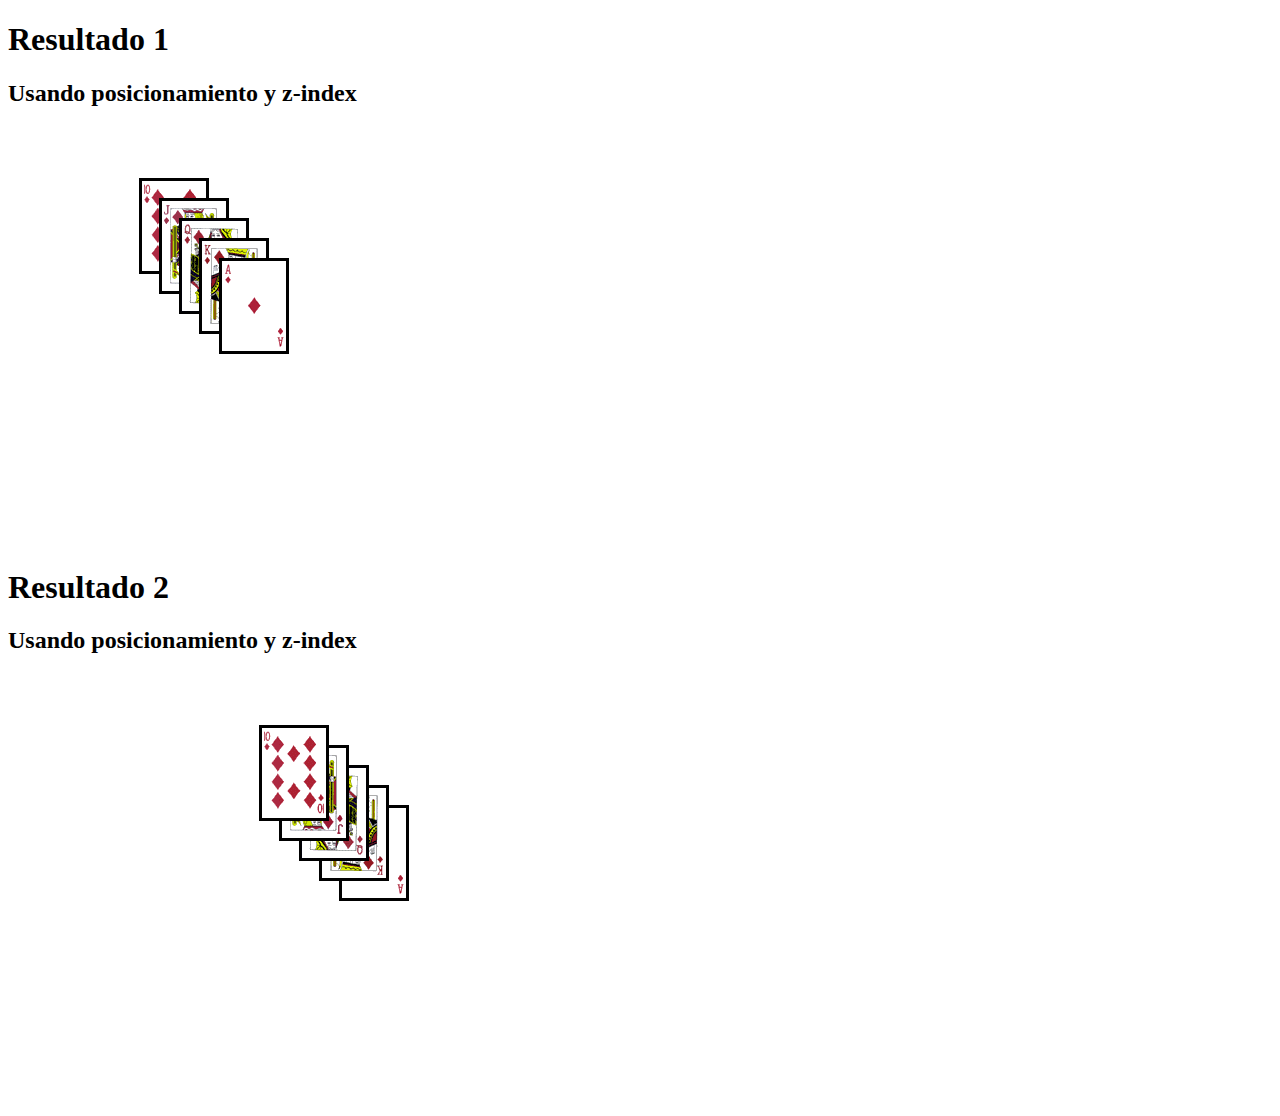
<file: analisis.html>
<!DOCTYPE html>
<html lang="en">
<head>
    <meta charset="UTF-8">
    <meta name="viewport" content="width=device-width, initial-scale=1.0">
    <title>Ejemplo de z-index - Resultado 1 y 2</title>
    <link rel="stylesheet" href="escaleraColores.css" type="text/css" media="all">
</head>
<body>
    <h1>Resultado 1</h1>
    <h2>Usando posicionamiento y z-index</h2>
    <div id="resultado1">
        <div id="as_de_diamantes">
            <img src="diamonds_ace.gif" alt="as de diamantes">
        </div>
        <div id="rey_de_diamantes">
            <img src="diamonds_king.gif" alt="rey de diamantes">
        </div>
        <div id="reina_de_diamantes">
            <img src="diamonds_queen.gif" alt="reina de diamantes">
        </div>
        <div id="sota_de_diamantes">
            <img src="diamonds_jack.gif" alt="sota de diamantes">
        </div>
        <div id="diez_de_diamantes">
            <img src="diamonds_10.gif" alt="diez de diamantes">
        </div>
    </div>

    <h1>Resultado 2</h1>
    <h2>Usando posicionamiento y z-index</h2>
    <div id="resultado2">
        <div id="diez_de_diamantes_2">
            <img src="diamonds_10.gif" alt="diez de diamantes">
        </div>
        <div id="sota_de_diamantes_2">
            <img src="diamonds_jack.gif" alt="sota de diamantes">
        </div>
        <div id="reina_de_diamantes_2">
            <img src="diamonds_queen.gif" alt="reina de diamantes">
        </div>
        <div id="rey_de_diamantes_2">
            <img src="diamonds_king.gif" alt="rey de diamantes">
        </div>
        <div id="as_de_diamantes_2">
            <img src="diamonds_ace.gif" alt="as de diamantes">
        </div>
    </div>
</body>
</html>
</file>
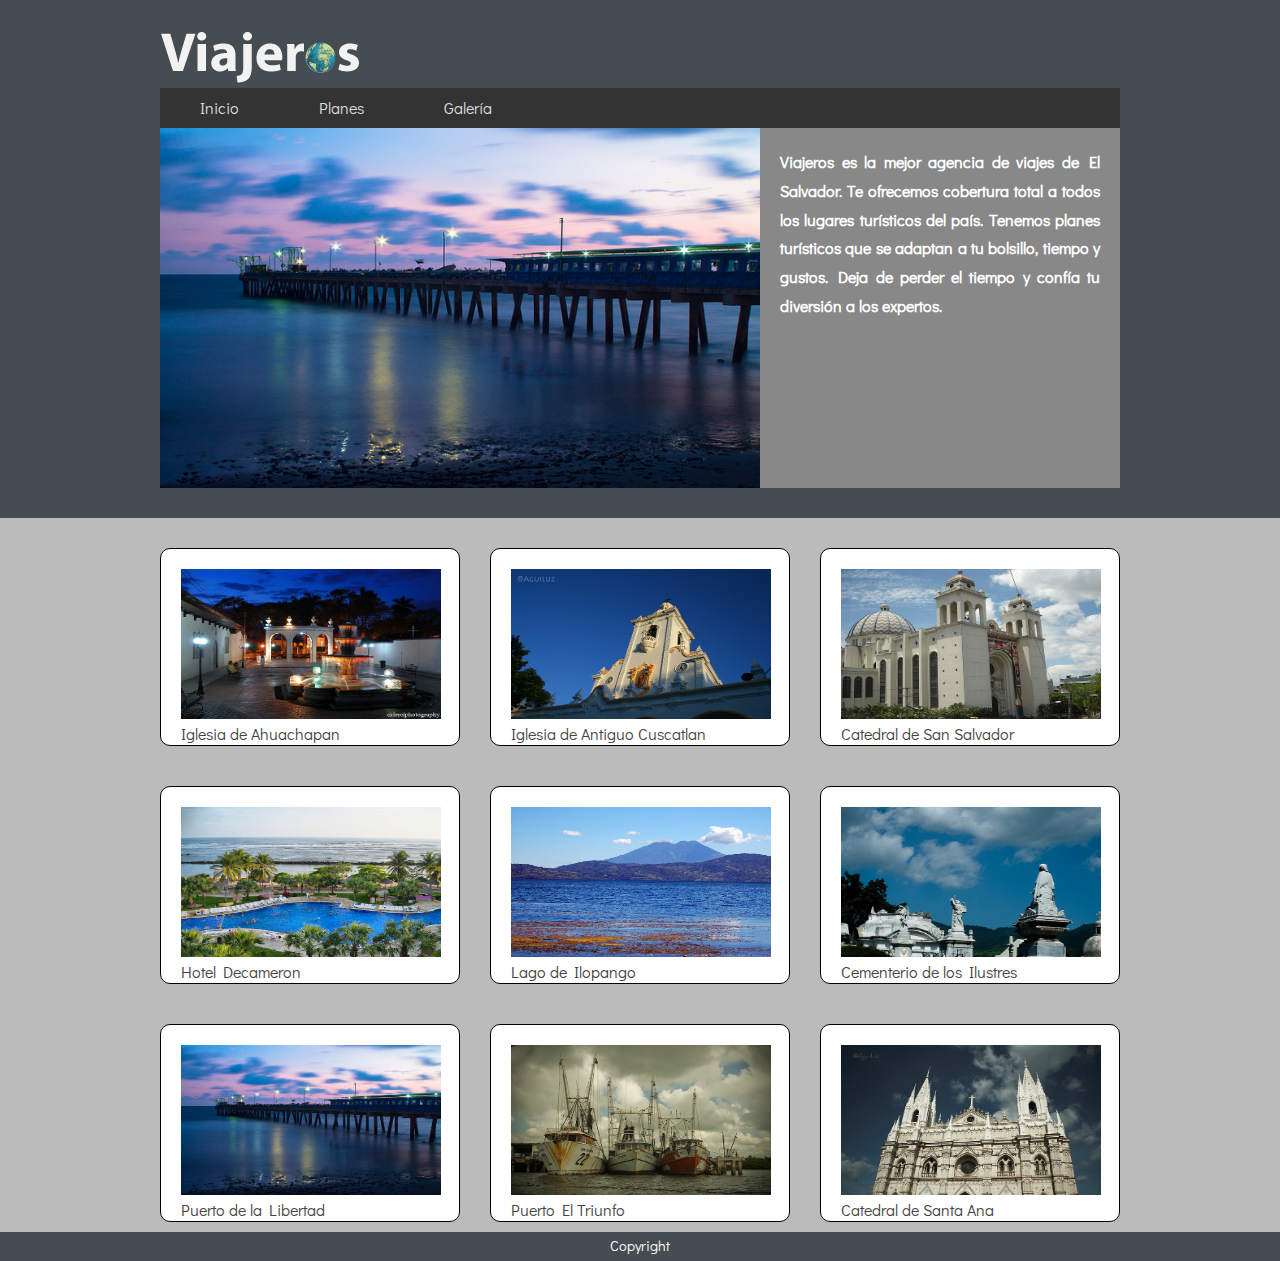
<file: galeria.html>
<!DOCTYPE html>
<html lang="en">
<head>
    <meta charset="UTF-8">
    <meta name="viewport" content="width=device-width, initial-scale=1.0">
    <title>Agencia de Viajes</title>
    <link rel="stylesheet" href="fijo.css">
    <link rel="stylesheet" href="menu.css">
</head>
<body>
    <section id="superior">
        <div id="encabezado">
            <nav>
                <img src="logoViajeros.png" alt="Logo Viajeros" width="200" height="54" id="logo">
                <ul>
                    <li><a href="index.html" id="inicio">Inicio</a></li>
                    <li><a href="planes.html" id="planes">Planes</a></li>
                    <li><a href="galeria.html" id="galeria">Galería</a></li>
                </ul>
            </nav>
            <div id="imgDesc">
                <img src="puerto_la_libertad.jpg" alt="Imagen principal" width="600" height="360">
                <div id="descripcion">
                    <p>Viajeros es la mejor agencia de viajes de El Salvador. Te ofrecemos cobertura total a todos los lugares turísticos del país. Tenemos planes turísticos que se adaptan a tu bolsillo, tiempo y gustos. Deja de perder el tiempo y confía tu diversión a los expertos.</p>
                </div>
            </div>
        </div>
    </section>
    
    <section id="contenido">
        <div id="galeria">
            <div class="plan">
                <img src="ahuachapan2.jpg" alt="Ahuachapan" width="260" height="150">
                <p>Iglesia de Ahuachapan</p>
            </div>
            <div class="plan">
                <img src="antiguo_cuscatlan.jpg" alt="Antiguo Cuscatlan" width="260" height="150">
                <p>Iglesia de Antiguo Cuscatlan</p>
            </div>
            <div class="plan">
                <img src="catedral.jpg" alt="Catedral de San Salvador" width="260" height="150">
                <p>Catedral de San Salvador</p>
            </div>
            <div class="plan">
                <img src="decameron.jpg" alt="Hotel Decameron" width="260" height="150">
                <p>Hotel Decameron</p>
            </div>
            <div class="plan">
                <img src="lago_ilopango.jpg" alt="Lago de Ilopango" width="260" height="150">
                <p>Lago de Ilopango</p>
            </div>
            <div class="plan">
                <img src="los_ilustres.jpg" alt="Cementerio de los Ilustres" width="260" height="150">
                <p>Cementerio de los Ilustres</p>
            </div>
            <div class="plan">
                <img src="puerto_la_libertad.jpg" alt="Puerto de la Libertad" width="260" height="150">
                <p>Puerto de la Libertad</p>
            </div>
            <div class="plan">
                <img src="puerto_triunfo.jpg" alt="Puerto El Triunfo" width="260" height="150">
                <p>Puerto El Triunfo</p>
            </div>
            <div class="plan">
                <img src="santa_ana.jpg" alt="Catedral de Santa Ana" width="260" height="150">
                <p>Catedral de Santa Ana</p>
            </div>
        </div>
    </section>
    <footer>
        Copyright
    </footer>
</body>
</html>
</file>
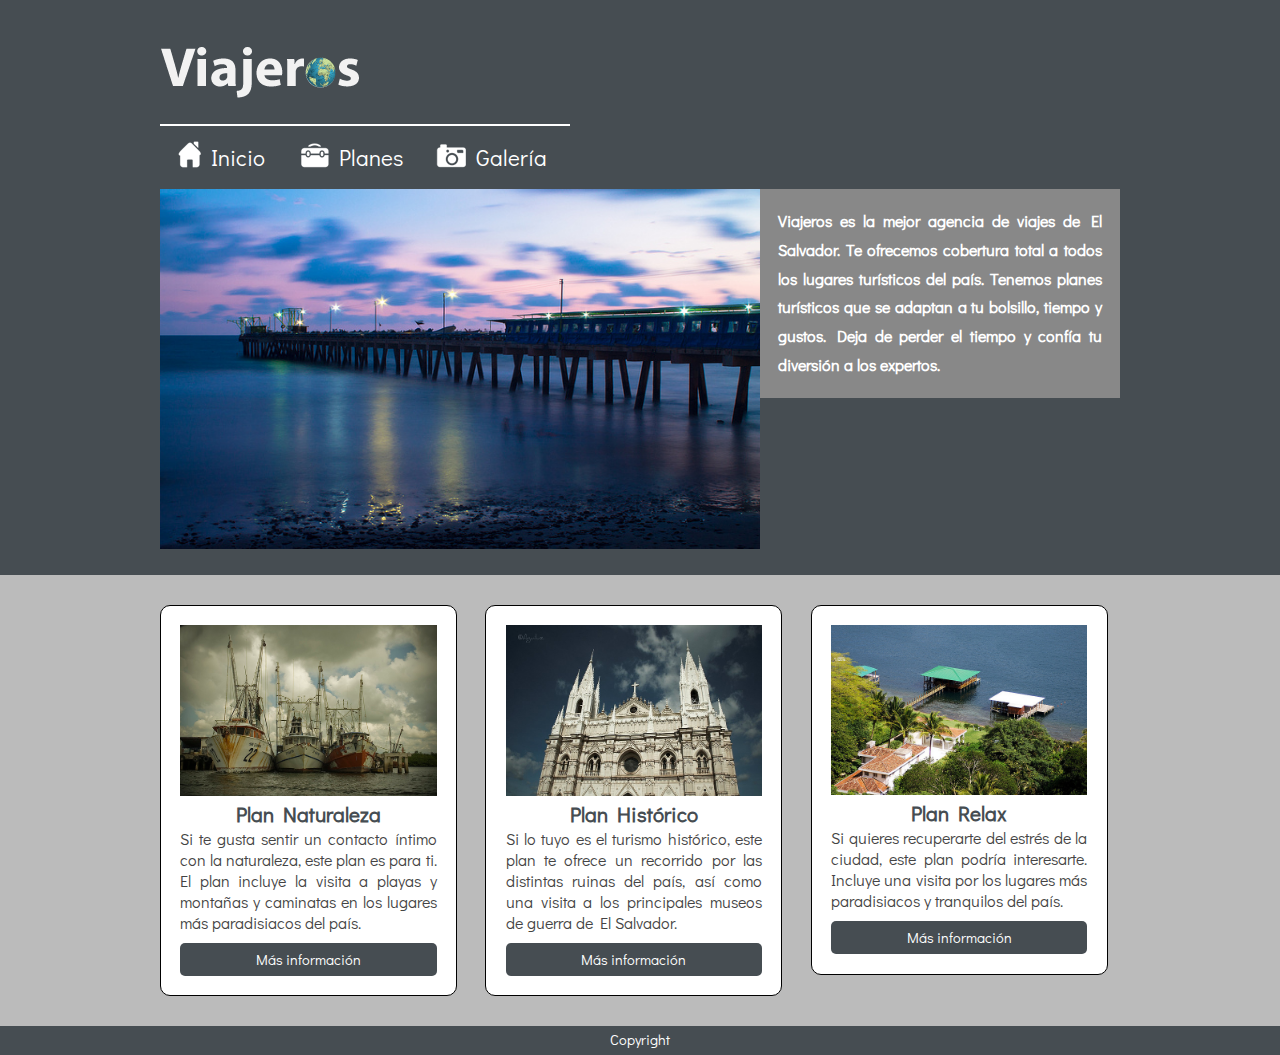
<file: index3.html>
<!DOCTYPE html>
<html lang="en">
<head>
    <meta charset="UTF-8">
    <meta name="viewport" content="width=device-width, initial-scale=1.0">
    <title>Agencia de Viajes</title>
    <link rel="stylesheet" href="flexible.css">
    <link rel="stylesheet" href="menú_flexible.css">
</head>
<body>
    <section id="superior">
        <div id="encabezado">
            <nav>
                <img src="logoViajeros.png" alt="Logo Viajeros" width="200" height="54" id="logo">
                <ul>
                    <li><a href="index.html" id="inicio">Inicio</a></li>
                    <li><a href="planes.html" id="planes">Planes</a></li>
                    <li><a href="galeria.html" id="galeria">Galería</a></li>
                </ul>
            </nav>
            <div id="imgDesc">
                <img src="puerto_la_libertad.jpg" alt="Imagen principal" width="600" height="360">
                <div id="descripcion">
                    <p>Viajeros es la mejor agencia de viajes de El Salvador. Te ofrecemos cobertura total a todos los lugares turísticos del país. Tenemos planes turísticos que se adaptan a tu bolsillo, tiempo y gustos. Deja de perder el tiempo y confía tu diversión a los expertos.</p>
                </div>
            </div>
        </div>
    </section>
    
    <section id="contenido">
        <div class="plan">
            <img src="puerto_triunfo.jpg" alt="Plan Naturaleza" width="260" height="150">
            <h1>Plan Naturaleza</h1>
            <p>Si te gusta sentir un contacto íntimo con la naturaleza, este plan es para ti. El plan incluye la visita a playas y montañas y caminatas en los lugares más paradisiacos del país.</p>
            <p class="boton"><a href="planes.html#galeriaNaturaleza">Más información</a></p>
        </div>
        <div class="plan">
            <img src="santa_ana.jpg" alt="Plan Histórico" width="260" height="150">
            <h1>Plan Histórico</h1>
            <p>Si lo tuyo es el turismo histórico, este plan te ofrece un recorrido por las distintas ruinas del país, así como una visita a los principales museos de guerra de El Salvador.</p>
            <p class="boton"><a href="planes.html#galeriaHistorico">Más información</a></p>
        </div>
        <div class="plan">
            <img src="planRelax.jpg" alt="Plan Relax" width="260" height="150">
            <h1>Plan Relax</h1>
            <p>Si quieres recuperarte del estrés de la ciudad, este plan podría interesarte. Incluye una visita por los lugares más paradisiacos y tranquilos del país.</p>
            <p class="boton"><a href="planes.html#galeriaRelax">Más información</a></p>
        </div>
    </section>
    <footer>
        Copyright
    </footer>
</body>
</html>
</file>
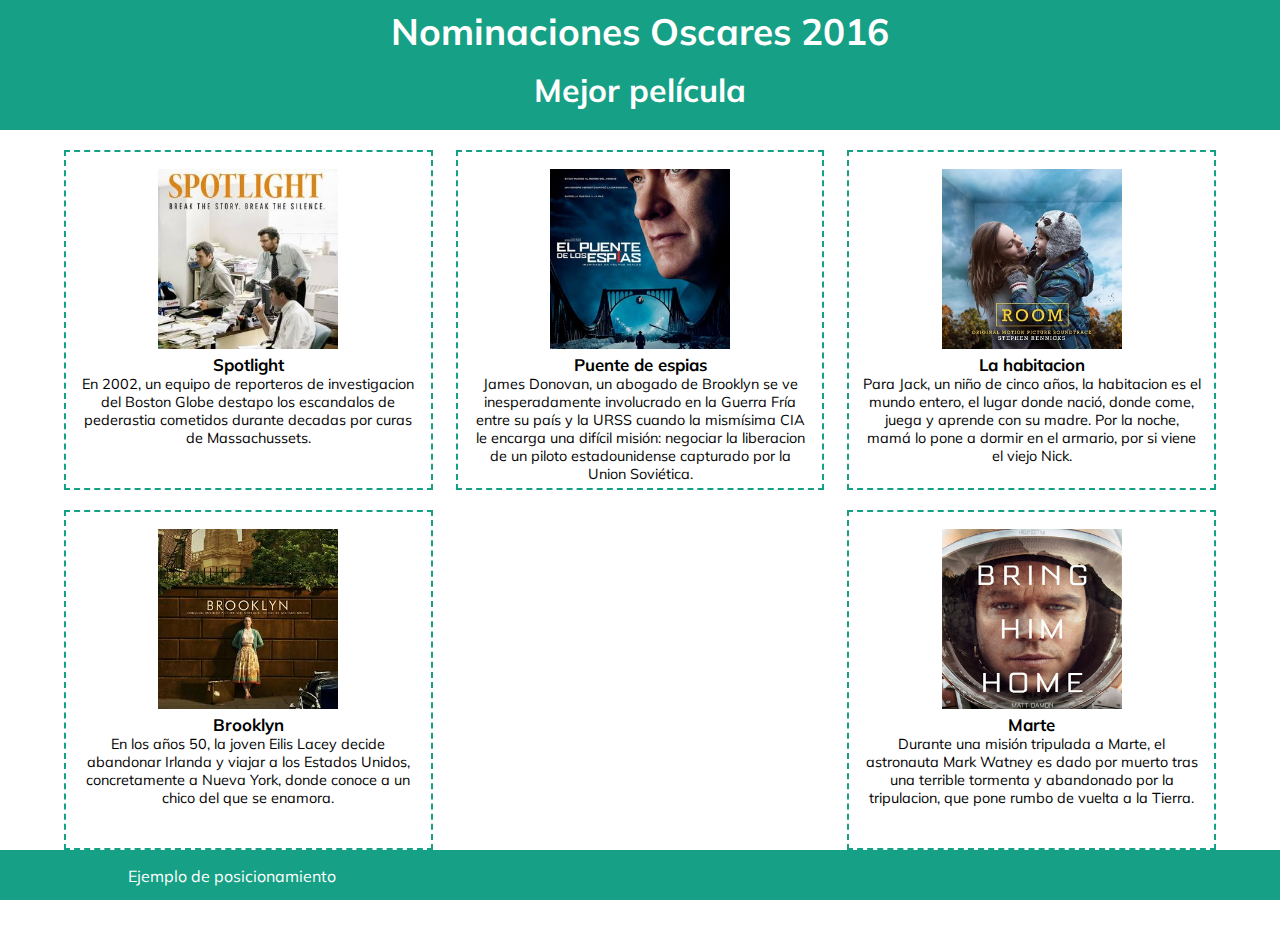
<file: oscares.html>
<!DOCTYPE html>
<html lang="en">
<head>
    <meta charset="UTF-8">
    <meta name="viewport" content="width=device-width, initial-scale=1.0">
    <title>Nominaciones Mejor Película</title>
    <link rel="stylesheet" href="style.css">
</head>
<body>
    <header>
        <div>
            <h1>Nominaciones Oscares 2016</h1>
            <h2>Mejor película</h2>
        </div>
    </header>
    <section>
        <article>
            <img src="spotlight.jpg" alt="">
            <h3>Spotlight</h3>
            <p>En 2002, un equipo de reporteros de investigacion del Boston Globe destapo los
            escandalos de pederastia cometidos durante decadas por curas de Massachussets.</p>
        </article>
        <article>
            <img src="renacido.jpg" alt="">
            <h3>El renacido</h3>
            <p>En las profundidades de la America salvaje, el explorador Hugh Glass participa
            junto a su hijo mestizo Hawk en una expedición de tramperos que recolecta pieles.
            Glass resulta gravemente herido por el ataque de un oso y es abandonado a su
            suerte por un traicionero miembro de su equipo, John Fitzgerald.</p>
        </article>
        <article>
            <img src="espias.jpg" alt="">
            <h3>Puente de espias</h3>
            <p>James Donovan, un abogado de Brooklyn se ve inesperadamente involucrado en la
            Guerra Fría entre su país y la URSS cuando la mismísima CIA le encarga una difícil
            misión: negociar la liberacion de un piloto estadounidense capturado por la Union
            Soviética.</p>
        </article>
        <article>
            <img src="room.jpg" alt="">
            <h3>La habitacion</h3>
            <p>Para Jack, un niño de cinco años, la habitacion es el mundo entero, el lugar
            donde nació, donde come, juega y aprende con su madre. Por la noche, mamá lo pone
            a dormir en el armario, por si viene el viejo Nick.</p>
        </article>
        <article>
            <img src="brooklyn.jpg" alt="">
            <h3>Brooklyn</h3>
            <p>En los años 50, la joven Eilis Lacey decide abandonar Irlanda y viajar a los
            Estados Unidos, concretamente a Nueva York, donde conoce a un chico del que se
            enamora.</p>
        </article>
        <article>
            <img src="marte.jpg" alt="">
            <h3>Marte</h3>
            <p>Durante una misión tripulada a Marte, el astronauta Mark Watney es dado por
            muerto tras una terrible tormenta y abandonado por la tripulacion, que pone rumbo
            de vuelta a la Tierra.</p>
        </article>
    </section>
    <footer>
        <div>
            Ejemplo de posicionamiento
        </div>
    </footer>
</body>
</html>
</file>
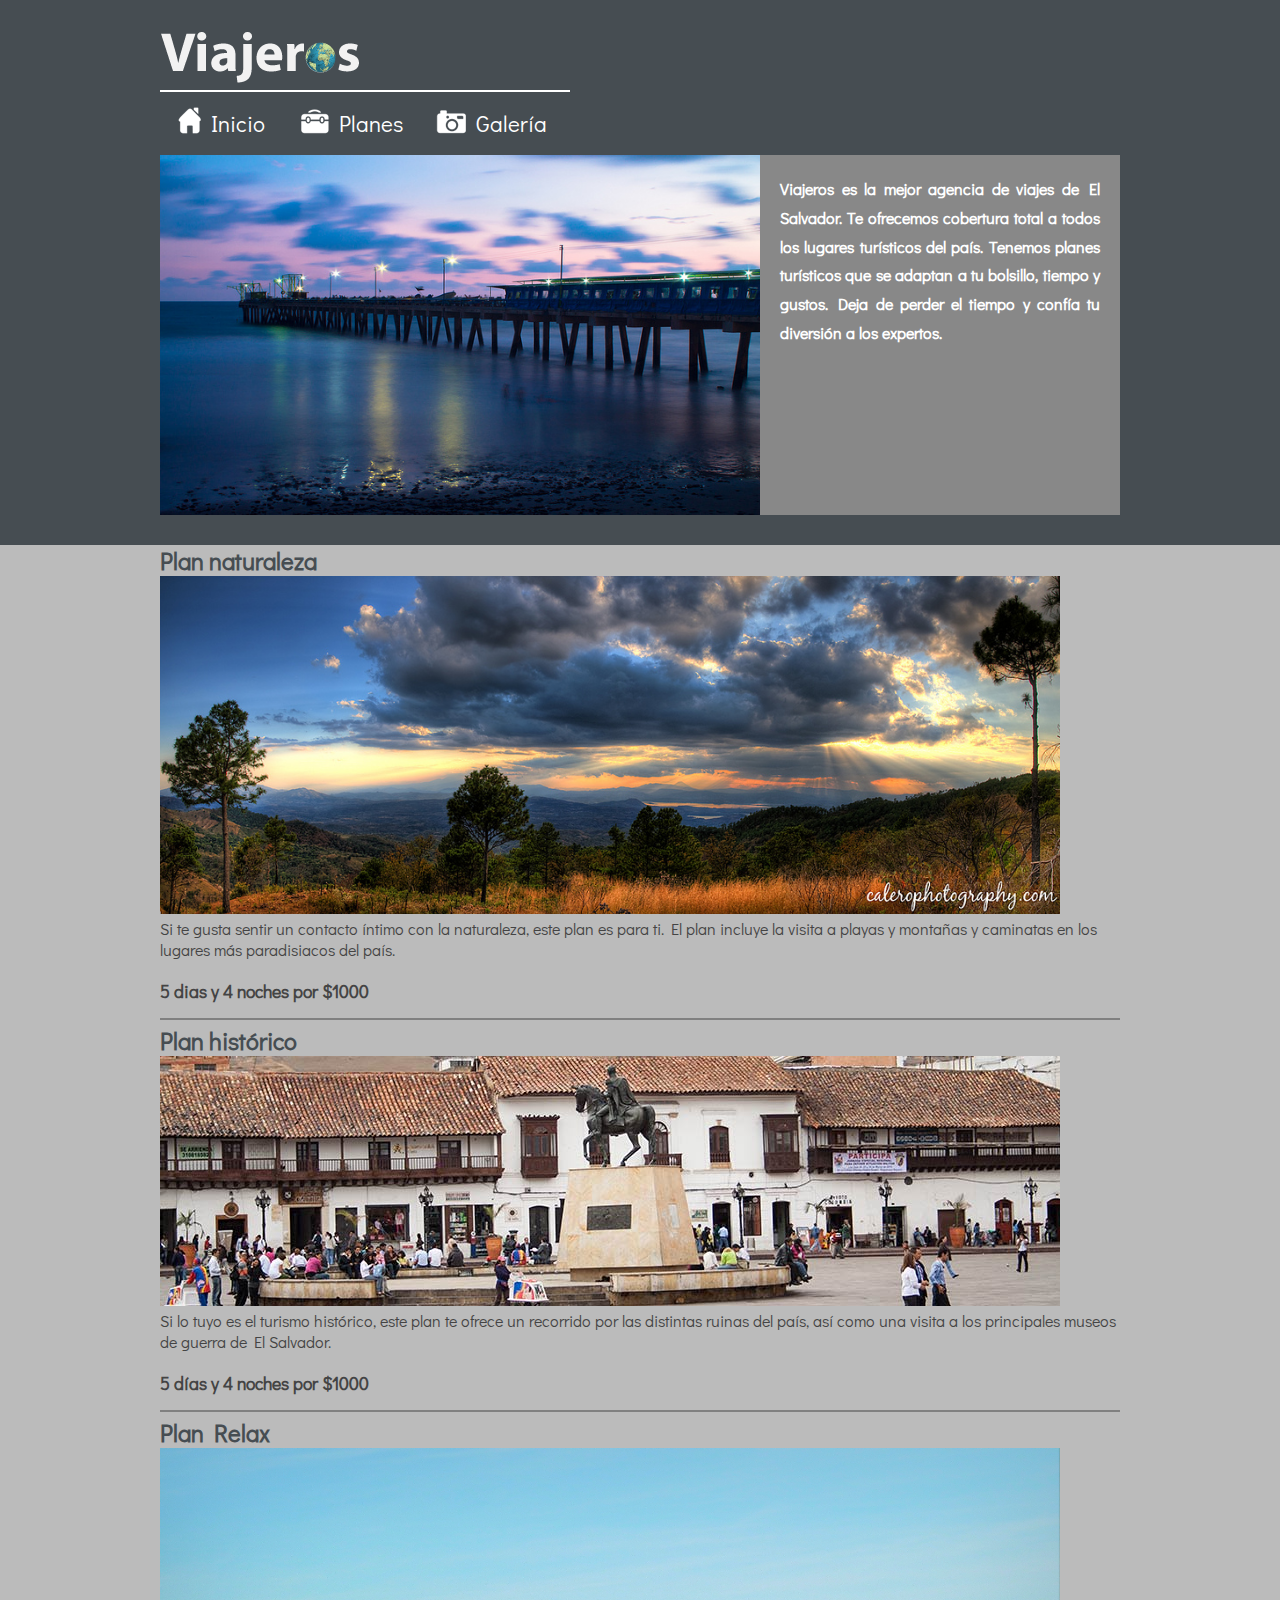
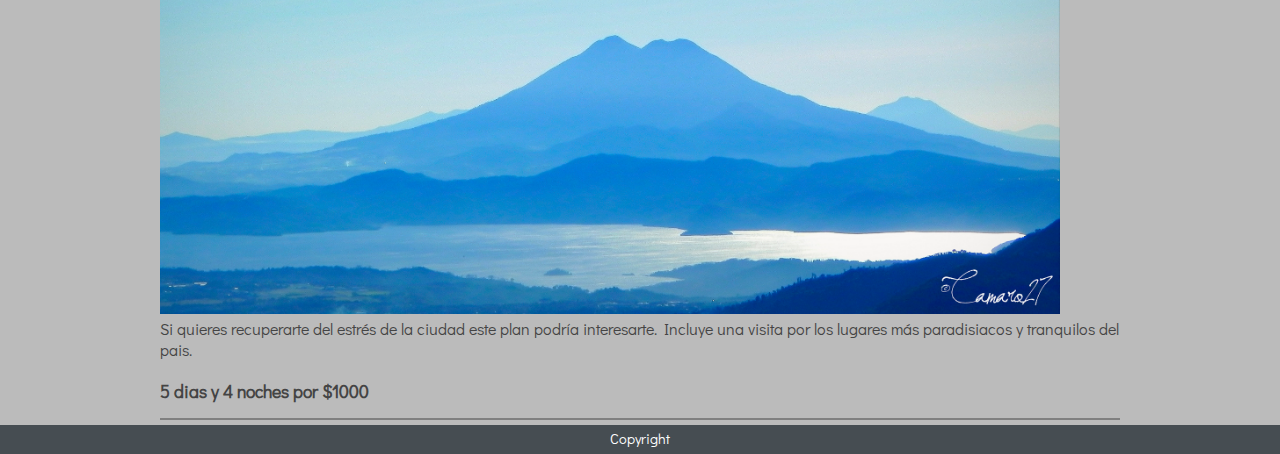
<file: planes.html>
<!DOCTYPE html>
<html lang="en">
<head>
    <meta charset="UTF-8">
    <meta name="viewport" content="width=device-width, initial-scale=1.0">
    <title>Agencia de Viajes</title>
    <link rel="stylesheet" href="fijo.css">
    <link rel="stylesheet"href="menú.css">
</head>
<body>
    <section id="superior">
        <div id="encabezado">
            <nav>
                <img src="logoViajeros.png" alt="Logo Viajeros" width="200" height="54" id="logo">
                <ul>
                    <li><a href="index.html" id="inicio">Inicio</a></li>
                    <li><a href="planes.html" id="planes">Planes</a></li>
                    <li><a href="galeria.html" id="galeria">Galería</a></li>
                </ul>
            </nav>
            <div id="imgDesc">
                <img src="puerto_la_libertad.jpg" alt="Imagen principal" width="600" height="360">
                <div id="descripcion">
                    <p>Viajeros es la mejor agencia de viajes de El Salvador. Te ofrecemos cobertura total a todos los lugares turísticos del país. Tenemos planes turísticos que se adaptan a tu bolsillo, tiempo y gustos. Deja de perder el tiempo y confía tu diversión a los expertos.</p>
                </div>
            </div>
        </div>
    </section>
    
    <section id="contenido">
        <div class="planes" id="galeriaNaturaleza">
            <h1>Plan naturaleza</h1>
            <img src="galeriaNaturaleza.jpg" alt="Plan
           naturaleza" width="900">
            <p>Si te gusta sentir un contacto íntimo con la naturaleza, este
           plan es para ti. El plan incluye la visita a playas y montañas y caminatas en
           los lugares más paradisiacos del país.</p>
            <p class="precio">5 dias y 4 noches por $1000</p>
           </div>
           <div class="planes" id="galeriaHistorico">
            <h1>Plan histórico</h1>
            <img src="galeriaHistorico.jpg" alt="Plan Historico"
           width="900">
            <p>Si lo tuyo es el turismo histórico, este plan te ofrece un
           recorrido por las distintas ruinas del país, así como una visita a los
           principales museos de guerra de El Salvador.</p>
            <p class="precio">5 días y 4 noches por $1000</p>
           </div>
           <div class="planes" id="galeriaRelax">
            <h1>Plan Relax</h1>
            <img src="galeriaRelax.jpg" alt="Plan relax"
           width="900">
            <p>Si quieres recuperarte del estrés de la ciudad este plan
           podría interesarte. Incluye una visita por los lugares más paradisiacos y
           tranquilos del pais.</p>
            <p class="precio">5 dias y 4 noches por $1000</p>
           </div>
    </section>
    <footer>
        Copyright
    </footer>
</body>
</html>
</file>
<file: escaleraColores.css>
/* Estilos para Resultado 1 */
#resultado1 {
  position: relative;
  width: 300px; 
  height: 400px; 
  margin-bottom: 40px; 
  border: 1px solid transparent; 
  z-index: 1; 
}

#resultado1 #diez_de_diamantes {
  position: absolute;
  top: 50px;
  left: 130px;
  z-index: 1; 
}

#resultado1 #sota_de_diamantes {
  position: absolute;
  top: 70px;
  left: 150px;
  z-index: 2; 
}

#resultado1 #reina_de_diamantes {
  position: absolute;
  top: 90px;
  left: 170px;
  z-index: 3; 
}

#resultado1 #rey_de_diamantes {
  position: absolute;
  top: 110px;
  left: 190px;
  z-index: 4; 
}

#resultado1 #as_de_diamantes {
  position: absolute;
  top: 130px;
  left: 210px;
  z-index: 5; 
}

/* Estilos para Resultado 2 */
#resultado2 {
  position: relative;
  width: 300px; 
  height: 400px; 
  margin-bottom: 40px; 
  border: 1px solid transparent; 
  z-index: 0; 
}

#resultado2 #diez_de_diamantes_2 {
  position: absolute;
  top: 50px;
  left: 250px;
  z-index: 5; 
}

#resultado2 #sota_de_diamantes_2 {
  position: absolute;
  top: 70px;
  left: 270px;
  z-index: 4; 
}

#resultado2 #reina_de_diamantes_2 {
  position: absolute;
  top: 90px;
  left: 290px;
  z-index: 3; 
}

#resultado2 #rey_de_diamantes_2 {
  position: absolute;
  top: 110px;
  left: 310px;
  z-index: 2; 
}

#resultado2 #as_de_diamantes_2 {
  position: absolute;
  top: 130px;
  left: 330px;
  z-index: 1; 
}
</file>
<file: fijo.css>
/* FUENTES */
@import url(http://fonts.googleapis.com/css?family=Didact+Gothic);
*{
font-family: 'Didact Gothic', sans-serif;
margin: 0;
padding: 0;

}
/*Estilos iniciales*/
body{
    margin: 0px;
    background-color: #BBB;
    color: #444;
}
h1{
    font-size: 1.3em;
    text-align: center;
    color: #464d52;
}
/* PARTE SUPERIOR */
#superior{
    width: 100%;
    padding: 30px 0px;
    background-color: #464d52;
}
    
#encabezado{
    margin: 0px auto;
    width: 960px;
}   
#imgDesc img {
    float: left; 
    overflow:hidden;
}
#imgDesc{
    overflow:hidden;
}
#descripcion{
    width: 360px;
    height: 360px;
    background-color: #888;
    float: right;
    
}   
#descripcion p{
    margin: 20px;
    color: white;
    font-weight: bold;
    line-height: 180%;
    text-align: justify;
}
/*Contenido principal de las paginas*/
#contenido{
    width: 960px;
    margin: 0px auto;
    clear: left;
    
}
    
/*PIE DE LA PAGINA*/
footer{
    text-align: center;
    margin: 0;
    font-size: .9em;
    Line-height: 2;
    clear: both;
    background-color: #464d52;
    color: white;
    width: 100%;
}
/*

CONTENIDO DE LA PAGINA INDEX */

.plan{
    width: 258px;
    padding: 20px;
    background-color:white;
    margin: 30px 15px;
    border: solid 1px black;
    border-radius: 10px;
    float: left;
    text-align: justify;
}
/* Primer div, cuarto div,.... */
#contenido div:nth-child(3n+1){
    margin-left: 0px;
}

/* Tercer div, sexto div, etc */
#contenido div:nth-child(3n){
    margin-right: 0px;
}
.boton{
    background-color:#464d52;
    padding: 7px;
    border-radius: 5px;
    color: white;
    margin-top: 10px;
    font-size: .9em;
    text-align: center;
    vertical-align: middle;
    cursor: pointer;
    transition: background 1s;
    
 }
.boton:hover{
    background: #5077c7;
    
}
.boton a{
    text-decoration: none;
    color: white;
    width: 100%;
    display: block;
}
CONTENIDO DE LA PAGINA PLANES */
.planes{
    width: 900px;
    background: white;
    padding: 10px 30px;
}

.planes h1{
    text-align: left;
    font-size: 1.5em;
}
.planes .precio{
    font-size: 1.1em;
    margin: 20px 0px 5px;
    padding-bottom: 15px;
    border-bottom: solid 2px grey;
    font-weight: bold;
}
CONTENIDO DE LA PAGINA GALERIA*/
#galeria .plan p{
text-align: center;
font-style: italic;

}

#galeria .plan{
font-size: 1em;
margin-bottom: 10px;
padding-bottom: 1px;
}
</file>
<file: menu.css>
*{
margin: 0;
padding: 0;
}
body{
font-family: Arial;
}

/* estilos generales*/
nav ul{
    list-style-type: none;
}
nav li{
    line-height: 2.5em;
}
nav a{
    color: #ddd;
    display: block;
    padding: 0 2.5em;
    text-decoration: none;
}
nav a:hover{
    background: rgba(0, 0, 0, 0.5);
}
/* Primer nivel*/
nav>ul{
    background-color: #333;
    width: 100%;
    overflow:hidden;
}
nav>ul>li{
    float: left;
}
nav>ul>li>ul{
    position:absolute;
    display:none
}
nav>ul>li:hover ul{
    display: block;
}
nav>ul>li>ul>li{
    background-color: #222;
}
</file>
<file: flexible.css>
/* FUENTES */
@import url(http://fonts.googleapis.com/css?family=Didact+Gothic);
*{
font-family: 'Didact Gothic', sans-serif;
margin: 0;
padding: 0;

}
/*Estilos iniciales*/
body{
    margin: 0px;
    background-color: #BBB;
    color: #444;
}
h1{
    font-size: 1.3em;
    text-align: center;
    color: #464d52;
}
/* PARTE SUPERIOR */
#superior{
    width: 100%;
    padding: 2% 0px;
    background-color: #464d52;
}
    
#encabezado{
    margin: 0px auto;
    width: 80%;
    min-width: 650px;
    max-width: 960px;
}
#logo{
    margin: 2% 0px;
    height: auto;
}

#imgDesc img{
    float: left;
}
#imgDesc{
    overflow:hidden;
}
#descripcion{
    width: 37.5%;
    height: auto;
    background-color: #888;
    float: right;
    
}   
#descripcion p{
    margin: 5%;
    color: white;
    font-weight: bold;
    line-height: 180%;
    text-align: justify;
}
/*Contenido principal de las paginas*/
#contenido{
    width: 80%;
    margin: 0px auto;
    min-width: 650px;
    max-width: 960px;
    clear: left;
    
}
    
/*PIE DE LA PAGINA*/
footer{
    text-align: center;
    margin: 0;
    font-size: .9em;
    Line-height: 2;
    clear: both;
    background-color: #464d52;
    color: white;
    width: 100%;
}
/*

CONTENIDO DE LA PAGINA INDEX */

.plan{
    width: 26.7%;
    padding: 2%;
    background-color:white;
    margin: 30px 1.5%;
    border: solid 1px black;
    border-radius: 10px;
    float: left;
    text-align: justify;
}
.plan img{
    width: 100%;
    height: auto;

}
/* Primer div, cuarto div,.... */
#contenido div:nth-child(3n+1){
    margin-left: 0px;
}

/* Tercer div, sexto div, etc */
#contenido div:nth-child(3n){
    margin-right: 0px;
}
.boton{
    background-color:#464d52;
    padding: 7px;
    border-radius: 5px;
    color: white;
    margin-top: 10px;
    font-size: .9em;
    text-align: center;
    vertical-align: middle;
    cursor: pointer;
    transition: background 1s;
    
 }
.boton:hover{
    background: #5077c7;
    
}
.boton a{
    text-decoration: none;
    color: white;
    width: 100%;
    display: block;
}
CONTENIDO DE LA PAGINA PLANES */
.planes{
    width: 94%;
    background: white;
    padding: 1% 3%;
}
.planes img{
    width: 100%;
    border-radius: 15px;
}
.planes h1{
    text-align: left;
    font-size: 1.5em;
}
.planes .precio{
    font-size: 1.1em;
    margin: 20px 0px 5px;
    padding-bottom: 15px;
    border-bottom: solid 2px grey;
    font-weight: bold;
}
CONTENIDO DE LA PAGINA GALERIA*/
#galeria .plan p{
text-align: center;
font-style: italic;

}

#galeria .plan{
    font-size: 1em;
    margin-bottom: 10px;
    padding-bottom: 1px;
    margin: 30px 1.4% 10px;
    display: inline-block;
    float: none;
    vertical-align: top;
}
</file>
<file: menú_flexible.css>
/*MENU */
nav{
    width: 100%;
    font-size: 1.4em;
}

nav ul{
    list-style: none;
    margin: 0px 0px 65px 0px;
}

nav ul li{
    float: left;
    margin: 0px;
    padding: 10px 0px 0px 0px;
    border-top: solid 2px white;
}

nav ul li a {
    text-decoration: none;
    padding: 0.3em 0.5em;
    margin: 0em 0.5em;
    display: block;
    color: white;
}
nav ul li a:hover{
    color: #AAA;
    transform:scale(1.25);
}
nav ul li a#inicio{
    background: url(home.png) no-repeat 0px 3px;
    padding-left: 40px;
}
    
nav ul li a#planes{
    background: url( planes.png) no-repeat 0px 3px;
    padding-Left: 40px;
    
}
    
nav ul li a#galeria{
    background: url(galeria.png) no-repeat 0px 3px;
    padding-left: 40px;
}
</file>
<file: style.css>
@import url(https://fonts.googleapis.com/css?family=Muli);

* {
    margin: 0;
    padding: 0;
}

body {
    font-family: 'Muli', sans-serif;
    text-align: justify;
    padding-top: 130px; 
    padding-bottom: 50px; 
}

header {
    background: #16A085;
    height: 130px;
    width: 100%;
    position: fixed;
    top: 0;
    left: 0;
    z-index: 1000;
    overflow: hidden;
}

footer {
    background: #16A085;
    height: 50px;
    width: 100%;
    position: fixed; 
    bottom: 0;
    left: 0;
    z-index: 1000;
}

header div, footer div {
    width: 80%;
    margin: 0 auto;
    color: white;
}

footer div {
    padding-top: 1rem;
}

h1 {
    font-size: 2.3rem;
    margin-bottom: 1rem;
    padding-top: 0.5rem;
    text-align: center;
}

h2 {
    font-size: 2rem;
    text-align: center;
}

section {
    margin: 20px auto;
    width: 90%;
    display: flex;
    flex-wrap: wrap;
    justify-content: space-between;
    text-align: center;
}

section article {
    font-size: 0.9rem;
    height: 340px;
    width: 32%;
    margin-bottom: 20px;
    box-sizing: border-box;
    border: 2px dashed #16A085;
    padding: 1%;
}

section article:nth-child(2) {
    background-color: rgba(70, 130, 180, 0.9);
    position: static;
    left: 100px;
    top: 50px;
    display: none;
}

section article img {
    height: 180px;
    max-width: 100%;
    overflow: hidden;
    margin: 5px auto;
    display: block;
}
</file>
<file: menú.css>
/*MENU */
nav{
    width: 960px;
    font-size: 1.4em;
}

nav ul{
    list-style: none;
    margin: 0px 0px 65px 0px;
}

nav ul li{
    float: left;
    margin: 0px;
    padding: 10px 0px 0px 0px;
    border-top: solid 2px white;
}

nav ul li a {
    text-decoration: none;
    padding: 0.3em 0.5em;
    margin: 0em 0.5em;
    display: block;
    color: white;
}
nav ul li a:hover{
    color: #AAA;
    transform:scale(1.25);
}
nav ul li a#inicio{
    background: url(home.png) no-repeat 0px 3px;
    padding-left: 40px;
}
    
nav ul li a#planes{
    background: url( planes.png) no-repeat 0px 3px;
    padding-Left: 40px;
    
}
    
nav ul li a#galeria{
    background: url(galeria.png) no-repeat 0px 3px;
    padding-left: 40px;
}
</file>
